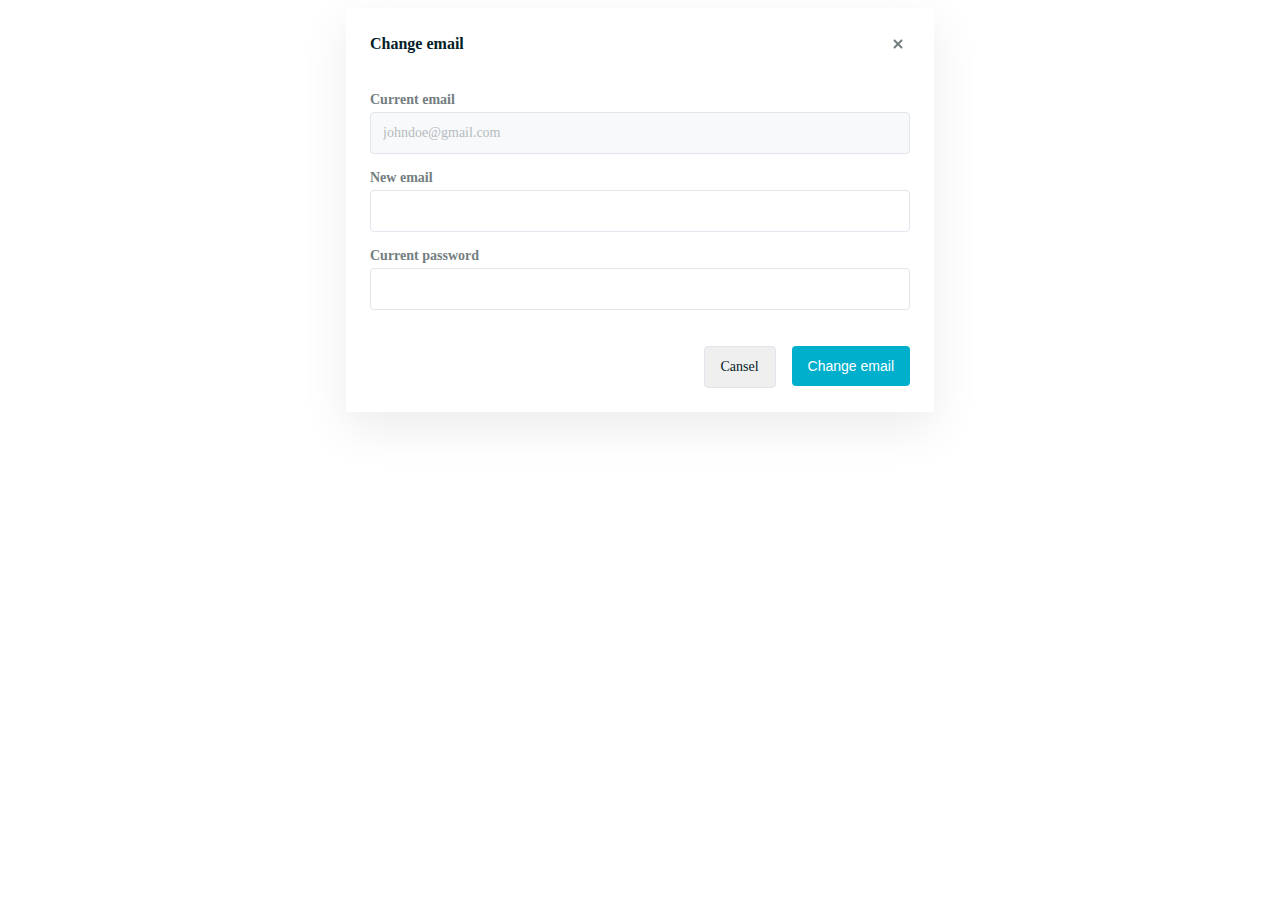
<file: cofirmemail/index.html>
<!DOCTYPE html>
<html lang="en">
<head>
    <meta charset="UTF-8">
    <meta name="viewport" content="width=device-width, initial-scale=1.0">
    <link rel="stylesheet" href="index.css">
    <title>Document</title>
</head>

<body>

    <div class="mainblock">
        <div class="name">
            <div class="set">Change email</div>
            <img src="close.svg" class="image">
        </div>
        <div class="form-group">
            <label for="account-input">Current email</label>
            <input name="account" type="text" class="input main" id="account-input" value="johndoe@gmail.com" disabled>
        </div>
        <div class="form-group block">
            <label for="input2">New email</label>
            <input name="input2" type="text" class="input main1" id="input2">
            <label for="input3">Current password</label>
            <input name="input2" type="text" class="input main1" id="input2">
            <div class="block1">
               
            </div>
        </div>
        <div class="buttons">
            <button class="button1">Cansel</button>
            <button class="button2">Change email</button>
        </div>

    </div>
</body>

</html>
</file>
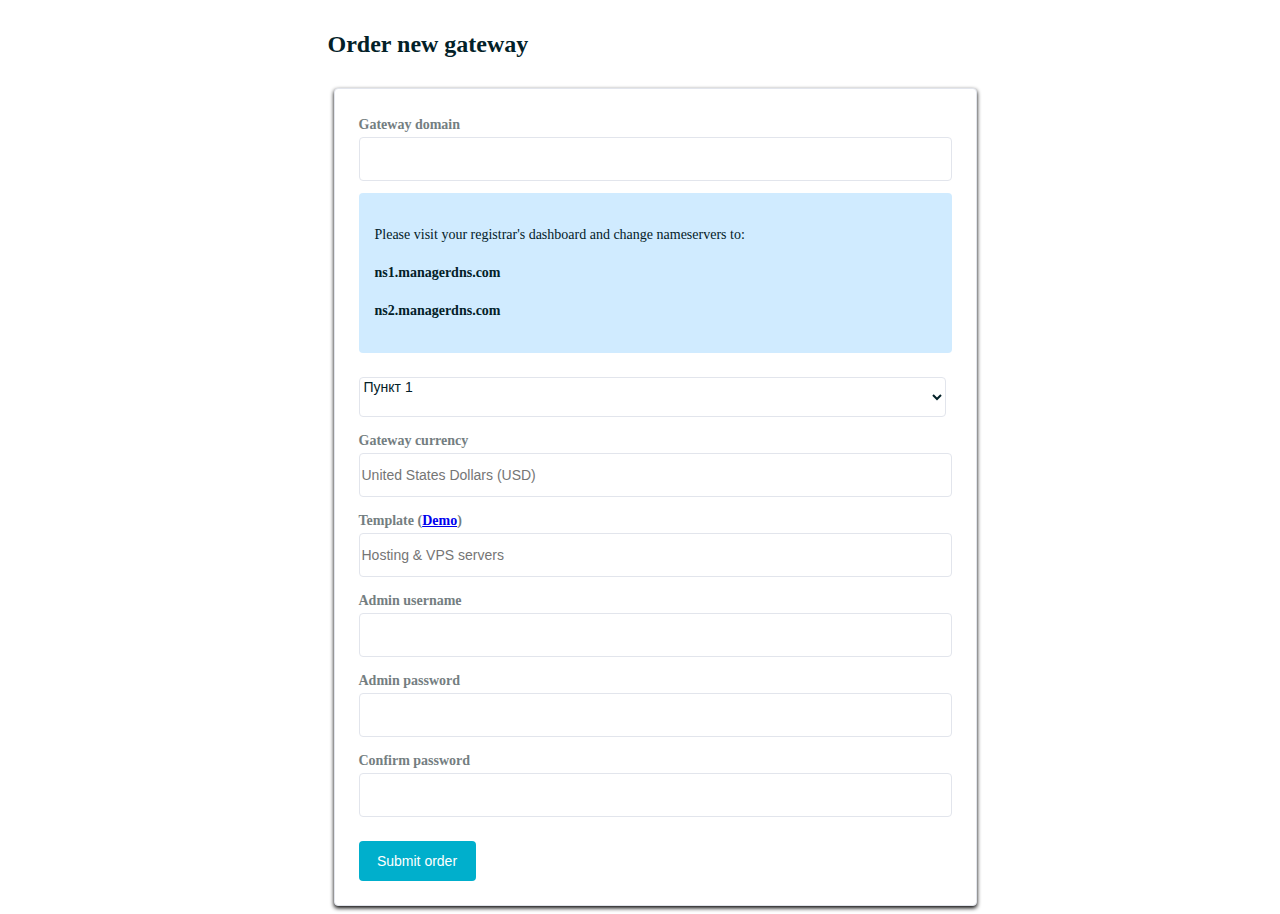
<file: orderGateway/index.html>
<!DOCTYPE html>
<html lang="en">
<head>
    <meta charset="UTF-8">
    <meta http-equiv="X-UA-Compatible" content="IE=edge">
    <meta name="viewport" content="width=device-width, initial-scale=1.0">
    <link rel="stylesheet" href="index.css">
    <title>Document</title>
</head>
<body>
    <div class="parent-block">
        <div class="name">Order new gateway</div>
        <div class="information-block">
            <label for="input">Gateway domain</label>
            <input type="text" class="first-input" id="input" name="input">
            <div class="text-information">
                <p class="information">Please visit your registrar's dashboard and change nameservers to:</p>
                <p class="link">ns1.managerdns.com</p> 
                <p class="link">ns2.managerdns.com</p>
            </div>
            <select>
                <option>Пункт 1</option>
                <option>Пункт 2</option>
              </select>
            <label for="input2">Gateway currency</label>
            <input type="text" class="second-input" id="input2" name="input2" placeholder="United States Dollars (USD)">
            <label for="input3">Template (<a href="#">Demo</a>)</label>
            <input type="text" class="third-input" id="input3" name="input3" placeholder="Hosting & VPS servers">
            <label for="input4">Admin username</label>
            <input type="text" class="fourth-input" id="input4" name="input4">
            <label for="input5">Admin password</label>
            <input type="text" class="fifth-input" id="input5" name="input5">
            <label for="input6">Confirm password</label>
            <input type="text" class="sixth-input" id="input6" name="input6">
            <button class="Submit">Submit order</button>
        </div>
    </div>
</body>
</html>
</file>
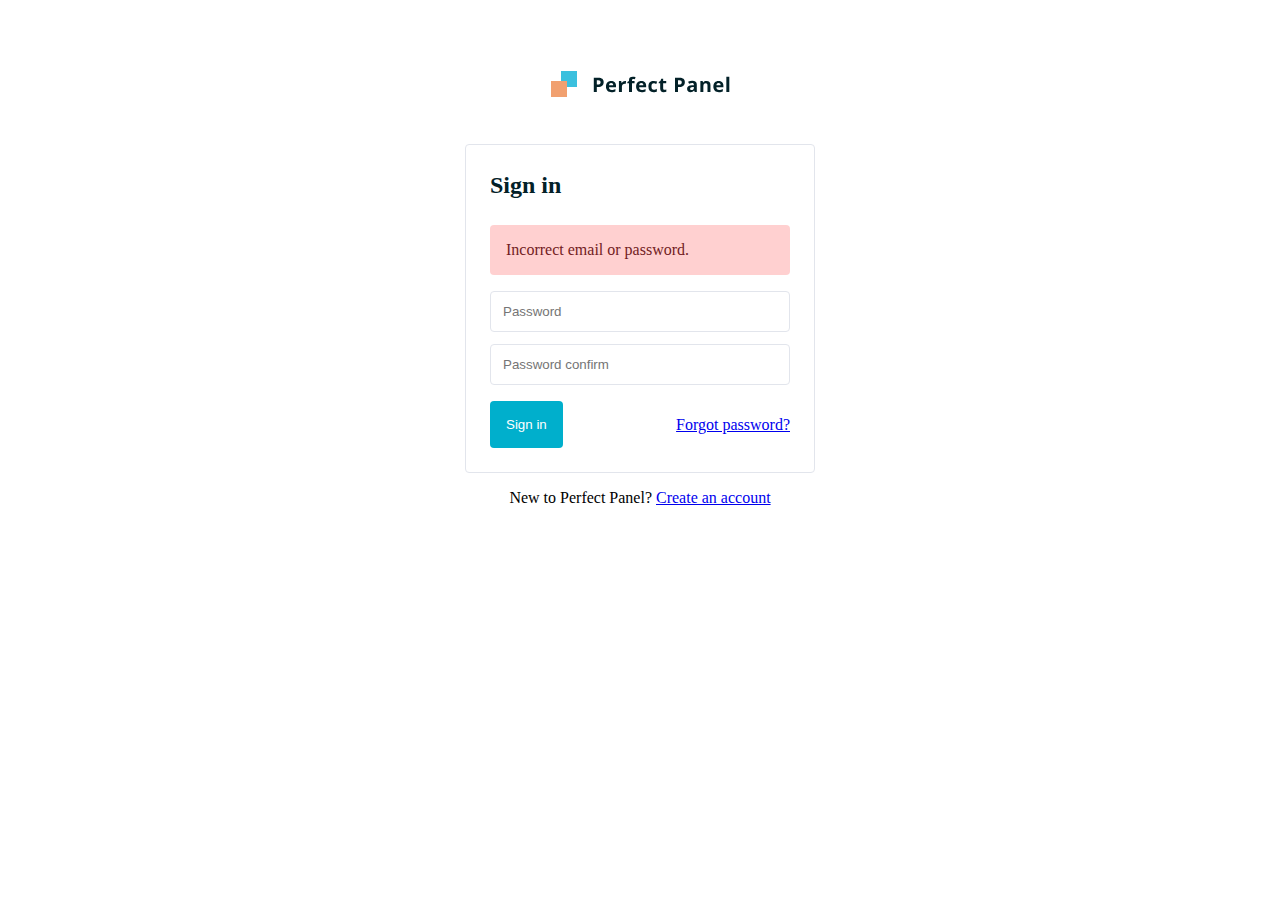
<file: signIn/index.html>
<!DOCTYPE html>
<html lang="en">
<head>
    <meta charset="UTF-8">
    <meta http-equiv="X-UA-Compatible" content="IE=edge">
    <meta name="viewport" content="width=device-width, initial-scale=1.0">
    <link rel="stylesheet" href="index.css">
    <title>Document</title>
</head>
<body>
<div class="main-block">
    <div class="image-block">
    <img class="logo-image" src="logo.svg" alt="logo">
    </div>
    <div class="info-block">
     <div class="sign-in">Sign in</div>
     <div class="error-message">Incorrect email or password.</div>
     <input class="password" type="password"  placeholder="Password"/> 
     <input class="pass-confirm" type="password"  placeholder="Password confirm"/>
     <div class="button-block">
     <button>Sign in</button>
     <a href="#" class="forgot-pass-link">Forgot password?</a>
    </div>
    </div>
    <div class="after-block">
      <span>New to Perfect Panel?</span>
      <a href="#">Create an account</a>  
    </div>
</div>
</body>
</html>
</file>
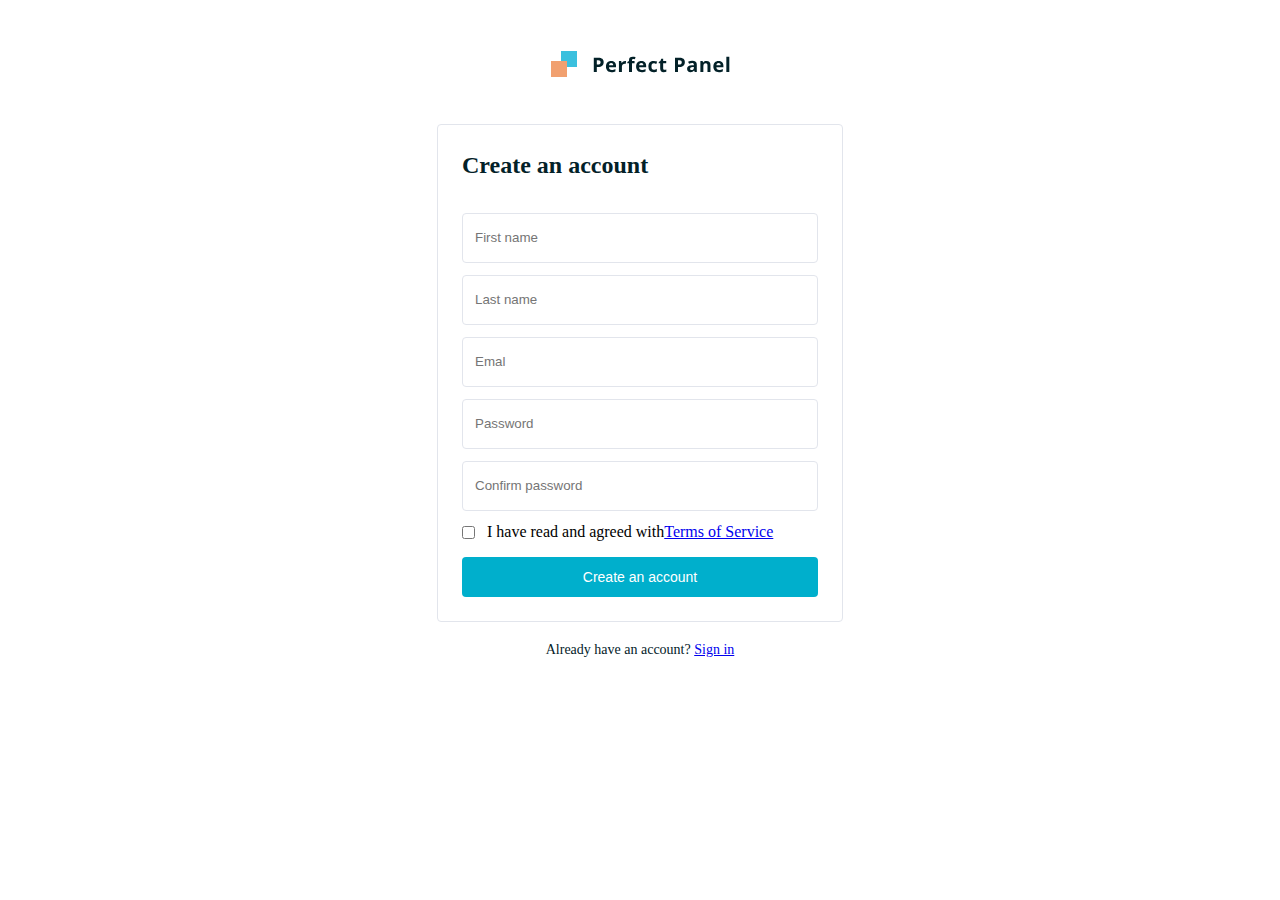
<file: signup/index.html>
<!DOCTYPE html>
<html lang="en">
<head>
    <meta charset="UTF-8">
    <meta http-equiv="X-UA-Compatible" content="IE=edge">
    <meta name="viewport" content="width=device-width, initial-scale=1.0">
    <link rel="stylesheet" href="index.css">
    <title>Document</title>
</head>
<body>
    <div class="main-block">
        <div class="image-block">
            <img src="logo.svg">
        </div>
        <div class="information-block">
            <div class="create-account">Create an account</div>
            <input type="text" placeholder="First name">
            <input type="text" placeholder="Last name">
            <input type="email" placeholder="Emal">
            <input type="password" placeholder="Password">
            <input type="password" placeholder="Confirm password">
            <div class="agreement">
                <input type="checkbox" class="checkbox-input" id="test-checkbox"/> 
                <label for="test-checkbox">I have read and agreed with</label>
                <a href="#">Terms of Service</a>
            </div>
            <button>Create an account</button>
        </div>
        <div class="last-block">
            <span>Already have an account?</span>
            <a href="#">Sign in</a>
        </div>
    </div>
    
</body>
</html>
</file>
<file: cofirmemail/index.css>
body {
        display: flex;
        justify-content: center;
        align-items: center;
        flex-direction: column;
        box-sizing: border-box;
      }

.mainblock {
    width: 540px;
    border-radius: 4px;
    box-shadow: 0 16px 48px 0 rgba(0, 0, 0, 0.08);
    background-color: #fff;
    display: flex;
    flex-direction: column;
    padding: 24px;

}

.name {
    display: flex;
    justify-content: space-between;
}

.set {
    font-family: HelveticaNeue;
    font-size: 16px;
    font-weight: bold;
    line-height: 24px;
    color: #032128;
    margin-bottom: 32px;
}

.image {
    width: 24px;
    height: 24px;
}

label {
    font-family: HelveticaNeue;
    font-size: 14px;
    font-weight: bold;
    line-height: 24px;
    color: #747e81;
}

.input {
    border-radius: 4px;
    border: solid 1px #e2e5ec;
    font-family: HelveticaNeue;
    font-size: 14px;
    line-height: 24px;
    color: #b5bbbe;
    padding: 8px 12px;
    margin-bottom: 12px;
}

.main {
    background-color: #f8f9fb;
}

.main1 {
    background-color: #fff;
}

.buttons {
    text-align: right;
    margin-top: 24px;
}

.button1 {
    border-radius: 4px;
    border: solid 1px #e2e5ec;
    font-family: HelveticaNeue;
    font-size: 14px;
    line-height: 24px;
    text-align: center;
    color: #032128;
    padding: 8px 16px;
    margin-right: 12px;
}

.button2 {
    height: 40px;
    border-radius: 4px;
    background-color: #00afcc;
    font-size: 14px;
    line-height: 24px;
    text-align: center;
    color: #fff;
    padding: 8px 16px;
    border: none;
}

.Generate-password {
    padding: 8px;
    border: solid 1px #e2e5ec;
    border-radius: 4px;
    position: absolute;
    right: 0;
    top: 24px;

}

.form-group {
    display: flex;
    flex-direction: column;
    justify-content: center;
    position: relative;
}
</file>
<file: orderGateway/index.css>
body {
    display: flex;
    flex-direction: column;
    justify-content: center;
    align-items: center;
    box-sizing: border-box;
}

.name {
    width: 224px;
    height: 32px;
    margin: 24px;
    font-size: 24px;
    font-weight: bold;
    line-height: 24px;
    color: #032128;
}

.information-block {
    margin-left: 30px;
    margin-top: 24px;
    padding: 24px;
    border-radius: 4px;
    box-shadow: 0 2px 4px 0;
    border: solid 1px #e2e5ec;
    background-color: #fff;
}

input, select {
    width: 587px;
    height: 40px;
    flex-direction: column;
    display: flex;
    border-radius: 4px;
    border: solid 1px #e2e5ec;
    background-color: #fff;
    margin-bottom: 12px;
    font-size: 14px;
    line-height: 24px;
    color: #032128;
}

label {
    font-size: 14px;
    font-weight: bold;
    line-height: 24px;
    color: #747e81;
}

.text-information {
    padding: 16px;
    border-radius: 4px;
    background-color: #d0ebff;
    font-size: 14px;
    line-height: 24px;
    color: #032128;
    margin-bottom: 24px;
}

.link {
    font-weight: bold;
}

.Submit {
    width: 117px;
    margin-top: 12px;
    border-radius: 4px;
    background-color: #00afcc;
    color: #fff;
    font-size: 14px;
    line-height: 24px;
    border: none;
    padding: 8px 16px;
}
</file>
<file: signIn/index.css>
body {
  display: flex;
  justify-content: center;
  align-items: center;
  flex-direction: column;
  box-sizing: border-box;
}

.image-block {
  margin-bottom: 40px;
  margin-top: 60px;
  text-align: center;
}

.info-block {
  width: 350px;
  padding: 24px;
  border-radius: 4px;
  background-color: #fff;
  border: solid 1px #e2e5ec;
  display: flex;
  flex-direction: column;
  box-sizing: border-box;
}

.error-message {
  padding: 16px;
  border-radius: 4px;
  background-color: #ffd0d0;
  color: #721c23;
}

.error-message,
.pass-confirm {
  margin-bottom: 16px;
}

input {
  width: 100%;
  padding: 12px;
  box-sizing: border-box;
  border-radius: 4px;
  border: solid 1px #e2e5ec;
}

button {
  padding: 16px;
  border-radius: 4px;
  background-color: #00afcc;
  color: #fff;
  border: none;
}

.sign-in {
  margin-bottom: 24px;
  font-weight: bold;
  line-height: 32px;
  color: #032128;
  font-size: 24px;
}

.password {
  margin-bottom: 12px;
}

.button-block {
  display: flex;
  justify-content: space-between;
  align-items: center;
}

.after-block {
  text-align: center;
  padding-top: 16px;
}
</file>
<file: signup/index.css>
body {
display: flex;
justify-content: center;
align-items: center;
flex-direction: column;
box-sizing: border-box;
}

.image-block {
 margin: 40px;   
 text-align: center;
}

.information-block {
 width: 356px;
 padding: 24px;   
 display: flex;
 flex-direction: column;
 border-radius: 4px;
 border: solid 1px #e2e5ec;
 background-color: #fff;
}

.create-account {
font-size: 24px;
font-weight: bold;
line-height: 32px;
color: #032128;
margin-bottom: 32px;
}

input {
 margin-bottom: 12px;
 border-radius: 4px;
 border: solid 1px #e2e5ec;
 background-color: #fff;   
 padding: 12px;
 line-height: 24px;
}

.checkbox-input {
  margin: 0 12px 0 0;
}

.agreement {
   margin-bottom: 16px;
   display: flex;
   align-items: center;
}

button {
  height: 40px;
  border-radius: 4px;
  background-color: #00afcc;
  font-size: 14px;
  line-height: 24px;
  color: #fff;
  border: none;
}

.last-block {
 margin: 16px;
 font-size: 14px;
 line-height: 24px;
 color: #032128;
 text-align: center;   
}
</file>
